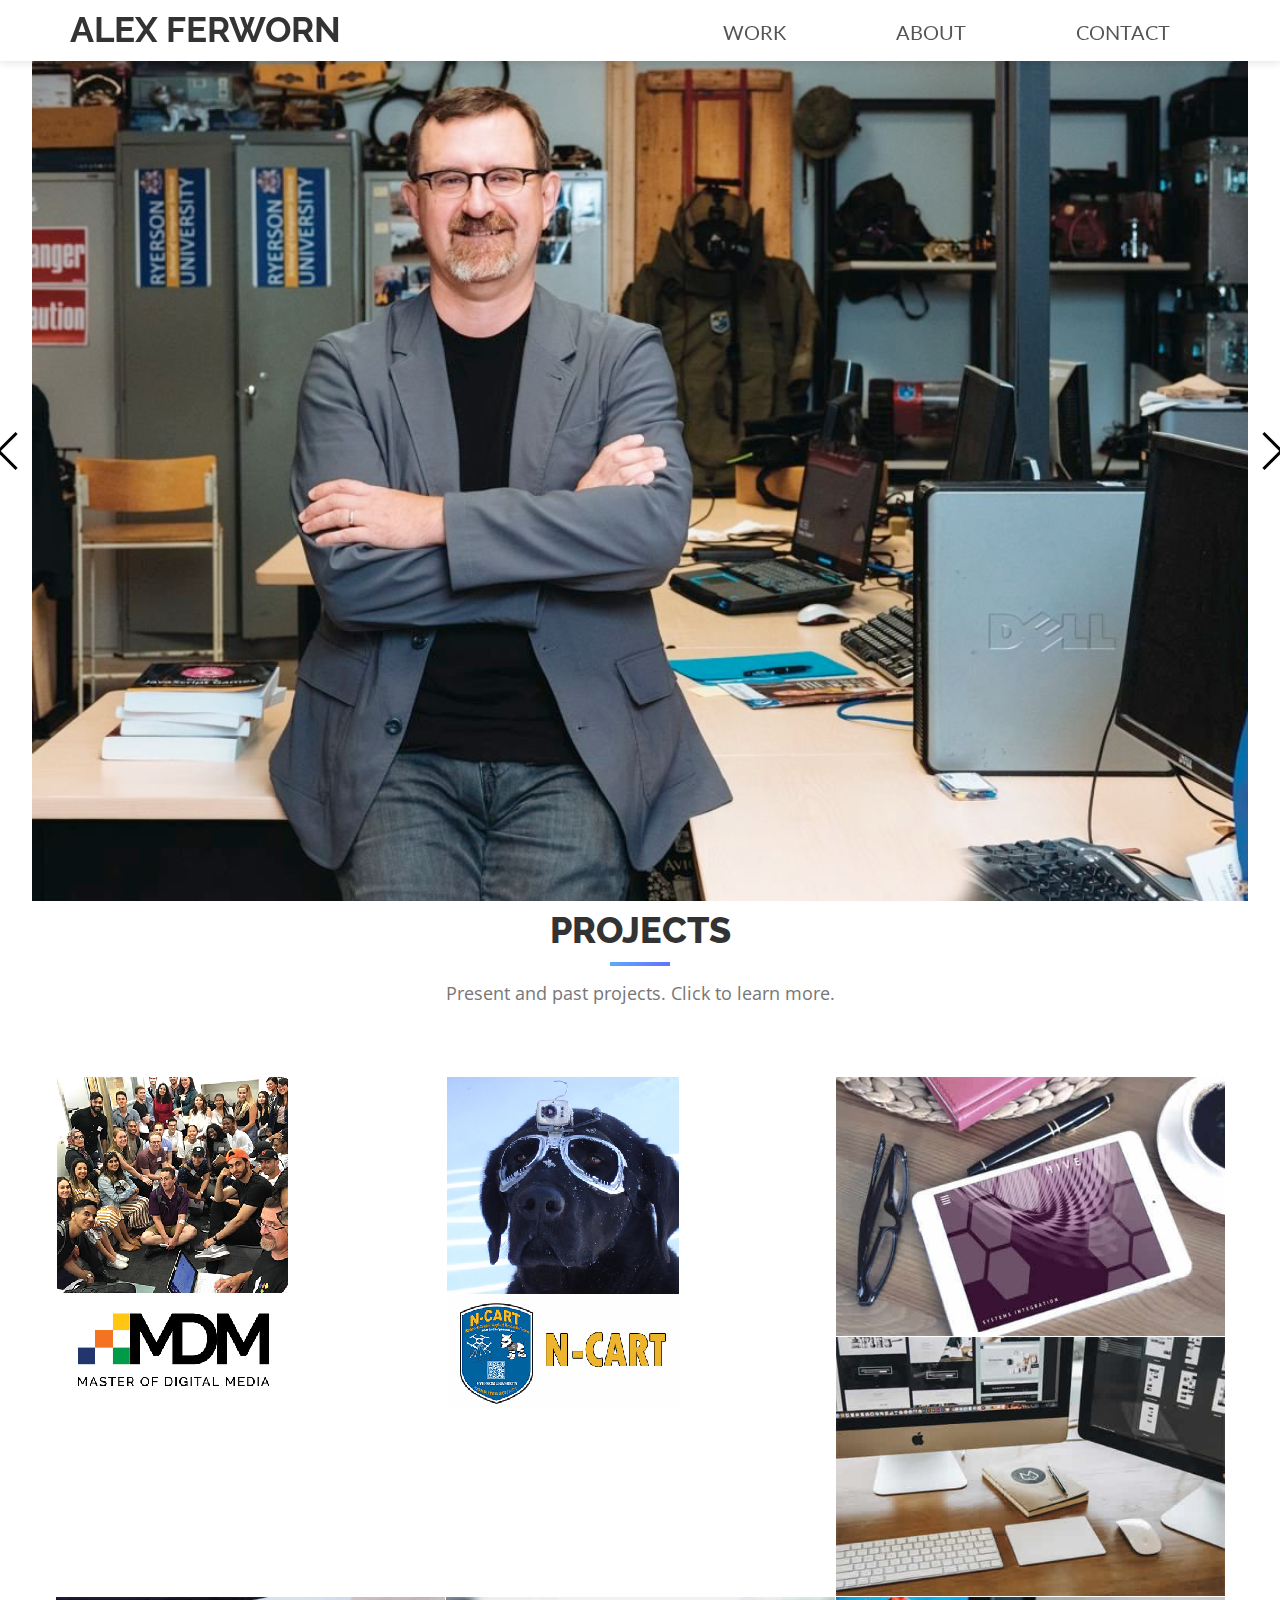
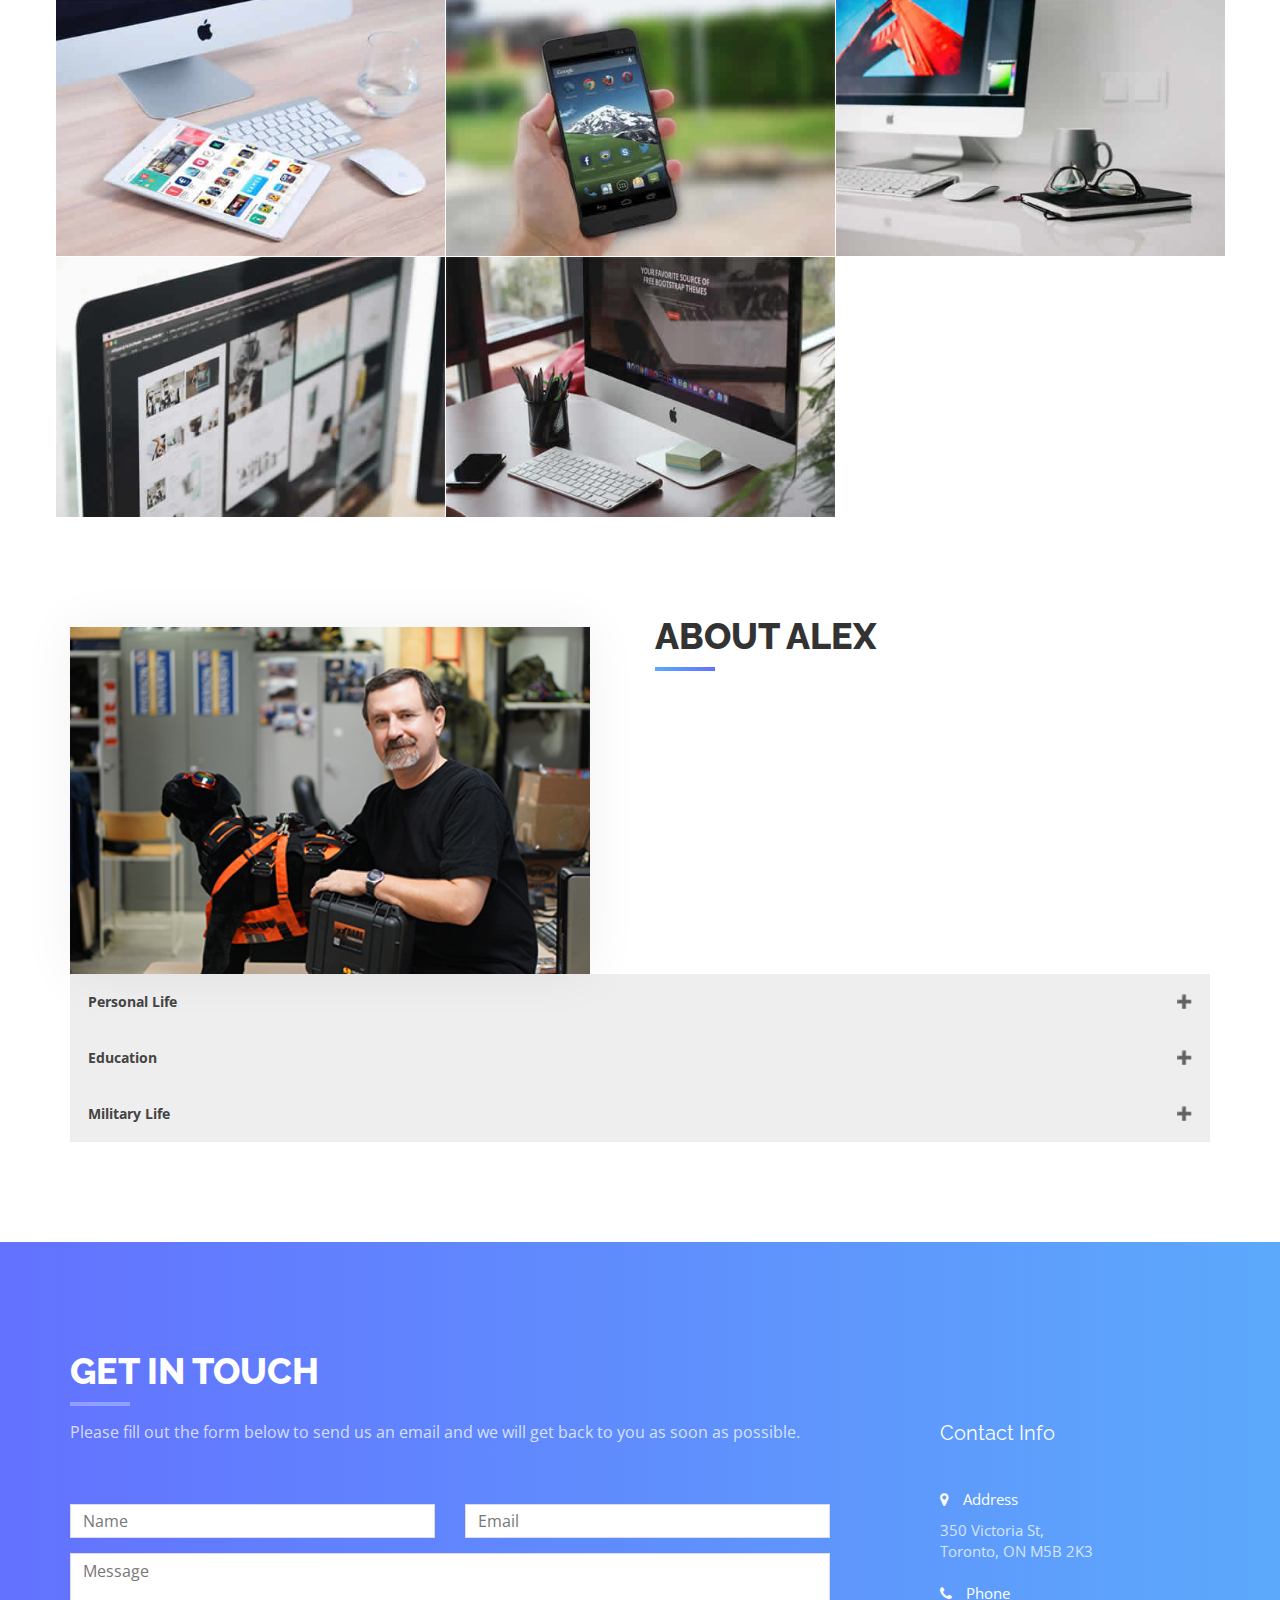
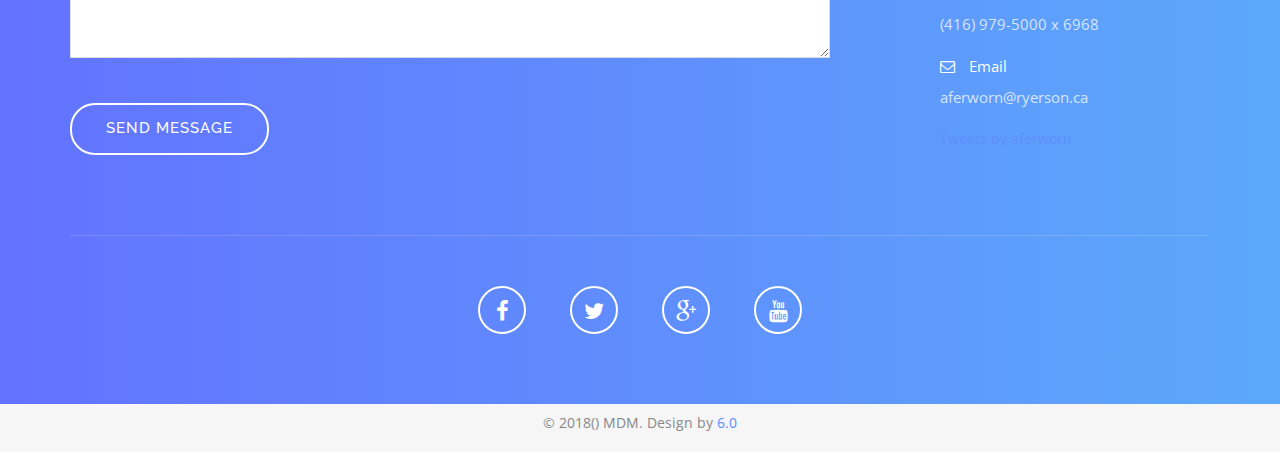
<file: alex-mockup-v1 (1)/alex mockup v1/index.html>
<!DOCTYPE html>
<html lang="en">
<head>
<meta charset="utf-8">
<meta name="viewport" content="width=device-width, initial-scale=1">
<title>Alex Ferworn</title>
<meta name="description" content="">
<meta name="author" content="">

<link rel="stylesheet" type="text/css"  href="css/bootstrap.css">
<link rel="stylesheet" type="text/css" href="fonts/font-awesome/css/font-awesome.css">


<link rel="stylesheet" type="text/css" href="css/style.css">
<link rel="stylesheet" type="text/css" href="css/nivo-lightbox/nivo-lightbox.css">
<link rel="stylesheet" type="text/css" href="css/nivo-lightbox/default.css">
<link href="https://fonts.googleapis.com/css?family=Open+Sans:300,400,600,700" rel="stylesheet">
<link href="https://fonts.googleapis.com/css?family=Lato:400,700" rel="stylesheet">
<link href="https://fonts.googleapis.com/css?family=Raleway:300,400,500,600,700,800,900" rel="stylesheet">


</head>
<body id="page-top" data-spy="scroll" data-target=".navbar-fixed-top">


<nav id="menu" class="navbar navbar-default navbar-fixed-top">
  <div class="container"> 

    <div class="navbar-header">
      <button type="button" class="navbar-toggle collapsed" data-toggle="collapse" data-target="#bs-example-navbar-collapse-1"> <span class="sr-only">Toggle navigation</span> <span class="icon-bar"></span> <span class="icon-bar"></span> <span class="icon-bar"></span> </button>
      <a class="navbar-brand page-scroll" href="#page-top">Alex Ferworn</a> </div>

    <div class="collapse navbar-collapse" id="bs-example-navbar-collapse-1">
      <ul class="nav navbar-nav navbar-right">
        <li><a href="#portfolio" class="page-scroll">Work</a></li>
        <li><a href="#about" class="page-scroll">About</a></li>
        <li><a href="#contact" class="page-scroll">Contact</a></li>
      </ul>
    </div>

  </div>
</nav>


<header id="header">
  <div class="intro">
    <div class="overlay">
      <div class="container">
        <div class="row">
          <div class="col-md-8 col-md-offset-2 intro-text">
        </div>
      </div>
    </div>
  </div>
</header>
<div class="carousel-wrapper">
  <span id="item-1"></span>
  <span id="item-2"></span>
 
  <div class="carousel-item item-1">
    <h2>Item 1</h2>
   
    <a class="arrow arrow-prev" href="#item-3"></a>
    <a class="arrow arrow-next" href="#item-2"></a>
      
  </div>
  
  <div class="carousel-item item-2">
    <h2>Item 2</h2>
    
    <a class="arrow arrow-prev" href="#item-1"></a>
    <a class="arrow arrow-next" href="#item-3"></a>
  </div>
  
  <div class="carousel-item item-3">
    <h2>Item 3</h2>
   
    <a class="arrow arrow-prev" href="#item-2"></a>
    <a class="arrow arrow-next" href="#item-1"></a>
  </div>
</div>
<div id="portfolio" class="text-center">
  <div class="container">
    <div class="section-title">
      <h2>Projects</h2>
      <p>Present and past projects. Click to learn more. </p>
    </div>
   <div class="row">
      <div class="portfolio-items">
        <div class="col-sm-6 col-md-4 col-lg-4">
          <div class="portfolio-item">
            <div class="hover-bg"> <a href="img/portfolio/01-large.jpg" title="Project Title" data-lightbox-gallery="gallery1">
              <div class="hover-text">
                <h4>Lorem Ipsum</h4>
              </div>
              <img src="img/portfolio/01-small.jpg" class="img-responsive" alt="Project Title"> </a> </div>
          </div>
        </div>
        <div class="col-sm-6 col-md-4 col-lg-4">
          <div class="portfolio-item">
            <div class="hover-bg"> <a href="img/portfolio/02-large.jpg" title="Project Title" data-lightbox-gallery="gallery1">
              <div class="hover-text">
                <h4>Adipiscing Elit</h4>
              </div>
              <img src="img/portfolio/02-small.jpg" class="img-responsive" alt="Project Title"> </a> </div>
          </div>
        </div>
        <div class="col-sm-6 col-md-4 col-lg-4">
          <div class="portfolio-item">
            <div class="hover-bg"> <a href="img/portfolio/03-large.jpg" title="Project Title" data-lightbox-gallery="gallery1">
              <div class="hover-text">
                <h4>Lorem Ipsum</h4>
              </div>
              <img src="img/portfolio/03-small.jpg" class="img-responsive" alt="Project Title"> </a> </div>
          </div>
        </div>
        <div class="col-sm-6 col-md-4 col-lg-4">
          <div class="portfolio-item">
            <div class="hover-bg"> <a href="img/portfolio/04-large.jpg" title="Project Title" data-lightbox-gallery="gallery1">
              <div class="hover-text">
                <h4>Lorem Ipsum</h4>
              </div>
              <img src="img/portfolio/04-small.jpg" class="img-responsive" alt="Project Title"> </a> </div>
          </div>
        </div>
        <div class="col-sm-6 col-md-4 col-lg-4">
          <div class="portfolio-item">
            <div class="hover-bg"> <a href="img/portfolio/05-large.jpg" title="Project Title" data-lightbox-gallery="gallery1">
              <div class="hover-text">
                <h4>Adipiscing Elit</h4>
              </div>
              <img src="img/portfolio/05-small.jpg" class="img-responsive" alt="Project Title"> </a> </div>
          </div>
        </div>
        <div class="col-sm-6 col-md-4 col-lg-4">
          <div class="portfolio-item">
            <div class="hover-bg"> <a href="img/portfolio/06-large.jpg" title="Project Title" data-lightbox-gallery="gallery1">
              <div class="hover-text">
                <h4>Dolor Sit</h4>
              </div>
              <img src="img/portfolio/06-small.jpg" class="img-responsive" alt="Project Title"> </a> </div>
          </div>
        </div>
        <div class="col-sm-6 col-md-4 col-lg-4">
          <div class="portfolio-item">
            <div class="hover-bg"> <a href="img/portfolio/07-large.jpg" title="Project Title" data-lightbox-gallery="gallery1">
              <div class="hover-text">
                <h4>Dolor Sit</h4>
              </div>
              <img src="img/portfolio/07-small.jpg" class="img-responsive" alt="Project Title"> </a> </div>
          </div>
        </div>
        <div class="col-sm-6 col-md-4 col-lg-4">
          <div class="portfolio-item">
            <div class="hover-bg"> <a href="img/portfolio/08-large.jpg" title="Project Title" data-lightbox-gallery="gallery1">
              <div class="hover-text">
                <h4>Lorem Ipsum</h4>
              </div>
              <img src="img/portfolio/08-small.jpg" class="img-responsive" alt="Project Title"> </a> </div>
          </div>
        </div>
        <div class="col-sm-6 col-md-4 col-lg-4">
          <div class="portfolio-item">
            <div class="hover-bg"> <a href="img/portfolio/09-large.jpg" title="Project Title" data-lightbox-gallery="gallery1">
              <div class="hover-text">
                <h4>Adipiscing Elit</h4>
              </div>
              <img src="img/portfolio/09-small.jpg" class="img-responsive" alt="Project Title"> </a> </div>
          </div>
        </div>
      </div>
    </div>
  </div>
</div>
<!-- About Section -->
<div id="about">
  <div class="container">
    <div class="row">
      <div class="col-xs-12 col-md-6"> <img src="img/about.jpg" class="img-responsive" alt=""> </div>
      <div class="col-xs-12 col-md-6">
        <div class="about-text">
          <h2>About Alex</h2>
          
        </div>
      </div>
    </div>
    <button class="accordion"><b>Personal Life</b></button>
          <div class="panel">
            In 1995 his Daughter Charlotte was born and In 1997 he was lucky enough to receive his second daughter Cassandra. He and his wife Charmaine are very happy with the way things have turned out with the family so far.</br></br>
            In 2002 Charmaine was diagnosed with stage 2, estrogen receptor positive breast cancer. She found a rather large lump herself after experiencing what she thought was a pulled muscle. She had undergone a breast exam a month previously by a trained physician. After 2 partial masectomies, it was determined that the margins of the tumor were still microscopically pre-cancerous. She had her right breast removed. She went through 8 sessions of chemo-therapy involving 4 sessions of AC and 4 session of Taxotere which were followed by 25 sessions of radiation. 2002 was not a good year. We live in anticipation of some useful results in this field.</br></br>
            Things got way better. Alex is amazed at how things can change so radically. The Ferworn family is together and making its way through life. Charmaine is now a teacher--having received her masters degree from Canisius College in Buffalo and her credentials from the Ontario College of Teachers.</br></br>
            Alex's research took many turns revolving around the broad fields of mobile robotics and telepresence. He took a long sojourn into the realm of assistive technology with a project called NEPWAK but ultimately gave up.</br></br>
            In about 2005 He  fell into the world of Computational Public Safety in the areas of Urban Search and Rescue (USAR), and Chemical, Biological, Radiological and Nuclear explosive (CBRNe), Reponse Robotics, and dogs...lots and lots of dogs. The first, and probably most successful, project is Canine Augmentation Technology (CAT) adding technology components to dogs to allowing them to act as a sort of robot surrogate where there speed, agility and sense of smell make robots no match for them. The project was awarded the two Ontario Government Showcase Awards of Excellence for project achievement in 2007.</br></br>
            Because of CAT, he is proud to say that he has many  friends in the Emergency First Responder communities in both Canada and the United States and he tries not to piss them off.</br></br>
            Alex is the founder and director of the Computer Science Master of Science (M.Sc.) Program and Doctor of Philosophy (Ph.D.) in Computer Science at Ryerson as well as the academic lead in Ryerson's fledgling Certificate in Disaster and Emergency Management programs. More on these things in the near future...Oh, and he was promoted to the rank of Professor.</br></br>
            In 2010 he began working with the G. Raymond Chang School of Continuing Education where he had a hand in producing 10 new Certificate programs with the able assistance of Anne-Marie Brinsmead. He is the Academic Coordiantor for many and also acts as the Faculty Liaison between the Chang School and the Faculty of Science and the Faculty of Engineering and Architectural Science.</br></br>
            In 2012 Alex was engaged by the Yeates School of Graduate Studies as the Director of Professional Graduate Programs to start launching Professional Masters Programs (PMDip).</br></br>
            In 2009 it was suggested that a more formal arrangement be made with the Ontario Provincial Police (OPP) where he received training and became (briefly) an OPP Auxiliary (2009) where he was attached to the Provincial Emergency Response Team (PERT) which became the USAR and CBRNe Response Team (UCRT) in Bolton, Ontario. He retired as an Auxiliary in 2010. He also was selected by the Information Technology Association of Canada (ITAC) to receive its prestigeous "IT Hero Award".</br></br>
            In addition he received some teaching recognition by being nominated as one of TV Ontario's "Best Lecturers" in their Big Ideas program. In 2011 Research continued in the area of Computation Public Safety with forays into the mapping and modeling of disaster rubble as featured in Maclean's Magazine. In addition, the Canine Assisted Robot Deployment System (CARD) was successfully tested with all manner of robots.</br></br>
            In 2013, Alex was asked to present a TEDx talk, He also participated in the first ever EURAXESS Science Slam competition and was named the Canadian champion. In 2014, he received the Partners in Research 2014 National Technology Ambassador award.</br></br>
            He is happy that he has a chance to help launch so many intelligent young people into the world.
          </div>

          <button class="accordion"><b>Education</b></button>
          <div class="panel">
            <h3>Ryerson the First Time</h3>
              In 1983 he was accepted in the Department of Mathematics, Physics and Computer Science at Ryerson Polytechnic Institute and began attending in 1984 vowing that he would never let happen what happened at U of T at Ryerson (ask him some time). He graduated in 1988 with some relief.</br>
            
            <h3>Master's and Doctoral Degrees</h3>
              He was accepted into the M.Sc. program of the University of Guelph's Department of Computing and Information Science where he was supervised into submission by Dr. Deborah Stacey. He graduated in 1992 and has had a sentimental spot in his heart for the U of Guelph ever since.</br></br>

              He went to work for a while and still didn't like it. Dr. Stacey came through again and consented to supervise him during his doctoral studies.</br></br>

              After what seemed like an eternity, he received his doctorate from The Department of Systems Design Engineering at the University of Waterloo--or, as he prefers to call it--"my own personal hell". His area of specialization was autonomy and autonomous systems. Unfortuneately he doesn't have any big "scientific" theories about achieving it but he does have some interesting techniques and methodologies and some notions of how to measure it.</br>

            <h3>Ryerson the Second Time</h3>
              He joined Ryerson as a tenure track Assistant Professor in 1996 after 10 years in the telecommunication industry, predominantly with Bell Canada affiliated companies.</br></br>

              One of his first triumphs was to change the language of instruction in Ryerson's CS1 (CPS109) and 2 courses to Java. He also reintroduced CPS607 as a going concern. He likes to teach, has received formal training in methods of instruction from the Canadian Forces and hopefully does a credible job at teaching.
          </div>

          <button class="accordion"><b>Military Life</b></button>
          <div class="panel">
            He is a former member of The Royal Regiment of Canada. He joined this infantry unit as a private recruit in 1980. He held every appointment it was possible to hold in a rifle company at various points in his career and many Senior NCO and Junior Officer appointments within the Battalion including Colour Sergeant, Communications Officer, Assistant Adjutant, Assistant Training officer, Musketry Officer, and whole bunch that make absolutely no difference at this point.</br></br>

            He received the Canadian Forces Decoration (That CD thing in his title) in 1992 and coincidently his M.Sc.from the Department of Computing and Information Science at the University of Guelph . He was appointed the Officer Commanding (OC) the unit's Combat Service Support Company (58 Coy) in 1993. He retired with the rank of Captain in 1994...he will never look that good again!</br></br>
            The best thing about the army was meeting his wife Charmaine in 1983 (who he actually trained as a recruit). They were married in 1989.
          </div>
  </div>
</div>
<!-- Contact Section -->
<div id="contact">
  <div class="container">
    <div class="col-md-8">
      <div class="row">
        <div class="section-title">
          <h2>Get In Touch</h2>
          <p>Please fill out the form below to send us an email and we will get back to you as soon as possible.</p>
        </div>
        <form name="sentMessage" id="contactForm" novalidate>
          <div class="row">
            <div class="col-md-6">
              <div class="form-group">
                <input type="text" id="name" class="form-control" placeholder="Name" required="required">
                <p class="help-block text-danger"></p>
              </div>
            </div>
            <div class="col-md-6">
              <div class="form-group">
                <input type="email" id="email" class="form-control" placeholder="Email" required="required">
                <p class="help-block text-danger"></p>
              </div>
            </div>
          </div>
          <div class="form-group">
            <textarea name="message" id="message" class="form-control" rows="4" placeholder="Message" required></textarea>
            <p class="help-block text-danger"></p>
          </div>
          <div id="success"></div>
          <button type="submit" class="btn btn-custom btn-lg">Send Message</button>
        </form>
      </div>
    </div>
    <div class="col-md-3 col-md-offset-1 contact-info">
      <div class="contact-item">
        <h3>Contact Info</h3>
        <p><span><i class="fa fa-map-marker"></i> Address</span>350 Victoria St,<br>
          Toronto, ON M5B 2K3</p>
      </div>
      <div class="contact-item">
        <p><span><i class="fa fa-phone"></i> Phone</span> (416) 979-5000 x 6968</p>
      </div>
      <div class="contact-item">
        <p><span><i class="fa fa-envelope-o"></i> Email</span> aferworn@ryerson.ca</p>
      </div>
      <a class="twitter-timeline" data-width="400" data-height="600" href="https://twitter.com/aferworn?ref_src=twsrc%5Etfw">Tweets by aferworn</a>
    </div>
    <div class="col-md-12">
      <div class="row">
        <div class="social">
          <ul>
            <li><a href="#"><i class="fa fa-facebook"></i></a></li>
            <li><a href="#"><i class="fa fa-twitter"></i></a></li>
            <li><a href="#"><i class="fa fa-google-plus"></i></a></li>
            <li><a href="#"><i class="fa fa-youtube"></i></a></li>
          </ul>
        </div>
      </div>
    </div>
  </div>
</div>

<div id="footer">
  <div class="container text-center">
    <p>&copy; 2018() MDM. Design by <a href="https://www.ryerson.ca/graduate/digitalmedia/students/2018-2019/" rel="nofollow">6.0</a></p>
  </div>
</div>
<script type="text/javascript" src="js/jquery.1.11.1.js"></script> 
<script type="text/javascript" src="js/bootstrap.js"></script> 
<script type="text/javascript" src="js/SmoothScroll.js"></script> 
<script type="text/javascript" src="js/nivo-lightbox.js"></script> 
<script type="text/javascript" src="js/jqBootstrapValidation.js"></script> 
<script type="text/javascript" src="js/contact_me.js"></script> 
<script type="text/javascript" src="js/main.js"></script>
<script async src="https://platform.twitter.com/widgets.js" charset="utf-8"></script>
<script>document.addEventListener("DOMContentLoaded", function(event) { 


var acc = document.getElementsByClassName("accordion");
var panel = document.getElementsByClassName('panel');

for (var i = 0; i < acc.length; i++) {
 acc[i].onclick = function() {
 var setClasses = !this.classList.contains('active');
 setClass(acc, 'active', 'remove');
 setClass(panel, 'show', 'remove');

 if (setClasses) {
 this.classList.toggle("active");
 this.nextElementSibling.classList.toggle("show");
 }
 }
}

function setClass(els, className, fnName) {
 for (var i = 0; i < els.length; i++) {
 els[i].classList[fnName](className);
 }
}

});
</script>
</body>
</html>
</file>
<file: alex-mockup-v1 (1)/alex mockup v1/css/style.css>
body, html {
	font-family: 'Open Sans', sans-serif;
	text-rendering: optimizeLegibility !important;
	-webkit-font-smoothing: antialiased !important;
	color: #777;
	font-weight: 400;
	width: 100% !important;
	height: 100% !important;
}
h2, h3, h4 {
	font-family: 'Raleway', sans-serif;
}
h2 {
	text-transform: uppercase;
	margin: 0 0 20px 0;
	font-weight: 800;
	font-size: 36px;
	color: #333;
}
h3 {
	font-size: 20px;
	font-weight: 600;
	color: #333;
}
h4 {
	font-size: 18px;
	color: #333;
	font-weight: 600;
}
h5 {
	text-transform: uppercase;
	font-weight: 700;
	line-height: 20px;
}
p {
	font-size: 15px;
}
p.intro {
	margin: 12px 0 0;
	line-height: 24px;
}
a {
	color: #608dfd;
	font-weight: 400;
}
a:hover, a:focus {
	text-decoration: none;
	color: #608dfd;
}
ul, ol {
	list-style: none;
}
ul, ol {
	padding: 0;
	webkit-padding: 0;
	moz-padding: 0;
}
hr {
	height: 2px;
	width: 70px;
	text-align: center;
	position: relative;
	background: #1E7A46;
	margin-bottom: 20px;
	border: 0;
}

.accordion {
    background-color: #eee;
    color: #444;
    cursor: pointer;
    padding: 18px;
    width: 100%;
    text-align: left;
    border: none;
    outline: none;
    transition: 0.4s;
}

.active, .accordion:hover {
    background-color: #ccc;
}

.panel {
    padding: 0 18px;
    background-color: white;
    display: none;
    overflow: hidden;
}
.accordion:after {
    content: '\02795'; 
    font-size: 13px;
    color: #000000;
    float: right;
    margin-left: 5px;
}

.active:after {
    content: "\2796"; 
}

#menu {
	padding: 5px;
	transition: all 0.8s;
}
#menu.navbar-default {
	background-color: #fff;
	border-color: rgba(231, 231, 231, 0);
	box-shadow: 0 0 10px rgba(0,0,0,0.15)
}
#menu a.navbar-brand {
	font-family: 'Raleway', sans-serif;
	font-size: 35px;
	font-weight: 700;
	color: #333;
	text-transform: uppercase;
}
#menu.navbar-default .navbar-nav > li > a {
	font-family: 'Lato', sans-serif;
	text-transform: uppercase;
	color: #555;
	font-size: 20px;
	font-weight: 400;
	padding: 8px 35px;
	border-radius: 0;
	margin: 9px 20px 0 20px;
}
#menu.navbar-default .navbar-nav > li > a:after {
	display: block;
	position: absolute;
	left: 0;
	bottom: -1px;
	width: 0;
	height: 2px;
	background: linear-gradient(to right, #6372ff 0%, #5ca9fb 100%);
	content: "";
	transition: width 0.2s;
}
#menu.navbar-default .navbar-nav > li > a:hover:after {
	width: 100%;
}
.navbar-default .navbar-nav > .active > a, .navbar-default .navbar-nav > .active > a:hover, .navbar-default .navbar-nav > .active > a:focus {
	background-color: transparent;
}
.navbar-default .navbar-nav > .active > a:after, .navbar-default .navbar-nav > .active > a:hover:after, .navbar-default .navbar-nav > .active > a:focus:after {
	display: block !important;
	position: absolute !important;
	left: 0 !important;
	bottom: -1px !important;
	width: 100% !important;
	height: 2px !important;
	background: linear-gradient(to right, #6372ff 0%, #5ca9fb 100%) !important;
	content: "" !important;
	transition: width 0.2s !important;
}
.navbar-toggle {
	border-radius: 0;
}
.navbar-default .navbar-toggle:hover, .navbar-default .navbar-toggle:focus {
	background-color: #fff;
	border-color: #608dfd;
}
.navbar-default .navbar-toggle:hover>.icon-bar {
	background-color: #608dfd;
}
.section-title {
	margin-bottom: 70px;
}
.section-title h2 {
	position: relative;
	margin-top: 10px;
	margin-bottom: 15px;
	padding-bottom: 15px;
}
.section-title h2::after {
	position: absolute;
	content: "";
	background: linear-gradient(to right, #5ca9fb 0%, #6372ff 100%);
	height: 4px;
	width: 60px;
	bottom: 0;
	margin-left: -30px;
	left: 50%;
}
.section-title p {
	font-size: 18px;
}
.btn-custom {
	font-family: 'Raleway', sans-serif;
	text-transform: uppercase;
	color: #fff;
	background-color: #5ca9fb;
	background-image: linear-gradient(to right, #5ca9fb 0%, #6372ff 100%);
	padding: 14px 34px;
	letter-spacing: 1px;
	margin: 0;
	font-size: 15px;
	font-weight: 500;
	border-radius: 25px;
	transition: all 0.5s linear;
	border: 0;
}
.btn-custom:hover, .btn-custom:focus, .btn-custom.focus, .btn-custom:active, .btn-custom.active {
	color: #fff;
	background-image: none;
	background-color: #6372ff;
}
.btn:active, .btn.active {
	background-image: none;
	outline: 0;
	-webkit-box-shadow: none;
	box-shadow: none;
}
a:focus, .btn:focus, .btn:active:focus, .btn.active:focus, .btn.focus, .btn:active.focus, .btn.active.focus {
	outline: none;
	outline-offset: none;
}
/* Header Section */
.carousel-wrapper{
  height:100%;
  position:relative;
  width:95%;
  margin:0 auto;
}
.carousel-item{
  position:absolute;
  top:0;
  bottom:0;
  left:0;
  right:0;
  padding:25px 50px;
  opacity:0;
  transition: all 0.5s ease-in-out;
}
.arrow{
  border: solid black;
    border-width: 0 3px 3px 0;
    display: inline-block;
    padding: 12px;
}

.arrow-prev{
  left:-30px;
  position:absolute;
  top:50%;
  transform:translateY(-50%) rotate(135deg);
}
 
.arrow-next{
    right:-30px;
  position:absolute;
  top:50%;
  transform:translateY(-50%) rotate(-45deg);
  }

.light{
  color:white;
}

@media (max-width: 480px) {
      .arrow, .light .arrow {
        background-size: 10px;
        background-position: 10px 50%;
      }
    }
}

/*Select every element*/
[id^="item"] {
    display: none;
  }

.item-1 {
    z-index: 2;
    opacity: 1;
  background:url('../img/intro-bg.jpg');
  background-size:cover;
  }
.item-2{
  background:url('../img/about.jpg');
   background-size:cover;
}

*:target ~ .item-1 {
    opacity: 0;
  }

#item-1:target ~ .item-1 {
    opacity: 1;
  }

#item-2:target ~ .item-2, #item-3:target ~ .item-3 {
    z-index: 3;
    opacity: 1;
  }

}

/* Portfolio Section */
#portfolio {
	padding: 100px 0;
}
.portfolio-item {
	margin: 1px -15px 0 -14px;
	padding: 0;
}
.portfolio-item .hover-bg {
	overflow: hidden;
	position: relative;
	margin: 0;
}
.hover-bg .hover-text {
	position: absolute;
	text-align: center;
	margin: 0 auto;
	color: #fff;
	background: linear-gradient(to right, rgba(99,114,255,0.8) 0%, rgba(92,169,251,0.8) 100%);
	padding: 30% 0 0 0;
	height: 100%;
	width: 100%;
	opacity: 0;
	transition: all 0.5s;
}
.hover-bg .hover-text>h4 {
	opacity: 0;
	color: #fff;
	-webkit-transform: translateY(100%);
	transform: translateY(100%);
	transition: all 0.3s;
	font-size: 18px;
	letter-spacing: 1px;
	font-weight: 500;
	text-transform: uppercase;
}
.hover-bg:hover .hover-text>h4 {
	opacity: 1;
	-webkit-backface-visibility: hidden;
	-webkit-transform: translateY(0);
	transform: translateY(0);
}
.hover-bg:hover .hover-text {
	opacity: 1;
}

#about {
    padding: 100px 0;
}

#about h2 {
	position: relative;
	margin-bottom: 15px;
	padding-bottom: 15px;
}
#about h2::after {
	position: absolute;
	content: "";
	background: linear-gradient(to right, #5ca9fb 0%, #6372ff 100%);
	height: 4px;
	width: 60px;
	bottom: 0;
	left: 0;
}
#about .about-text li {
	margin-bottom: 6px;
	margin-left: 6px;
	list-style: none;
	padding: 0;
    font-size: 25px;
}
#about .about-text li:before {
	content: '\f0a3';
	font-family: 'FontAwesome';
	color: #5ca9fb;
	font-size: 15px;
	font-weight: 300;
	padding-right: 8px;
}
#about img {
	width: 520px;
	margin-top: 10px;
	background: #fff;
	border-right: 0;
	box-shadow: 0 0 50px rgba(0,0,0,0.06);
}
#about p {
	line-height: 24px;
	margin: 30px 0;
}

/* Contact Section */
#contact {
	padding: 100px 0 60px 0;
	background: linear-gradient(to right, #6372ff 0%, #5ca9fb 100%);
	color: rgba(255,255,255,.75);
}
#contact .section-title {
	margin-bottom: 40px;
}
#contact .section-title p {
	font-size: 16px;
}
#contact h2 {
	color: #fff;
	margin-top: 10px;
	margin-bottom: 15px;
	padding-bottom: 15px;
}
#contact .section-title h2::after {
	position: absolute;
	content: "";
	background: rgba(255,255,255,.3);
	height: 4px;
	width: 60px;
	bottom: 0;
	left: 30px;
}
#contact h3 {
	color: #fff;
	margin-top: 80px;
	margin-bottom: 25px;
	padding-bottom: 20px;
	font-weight: 400;
}
#contact form {
	padding-top: 20px;
}
#contact .text-danger {
	color: #cc0033;
	text-align: left;
}
#contact .btn-custom {
	margin: 30px 0;
	background: transparent;
	border: 2px solid #fff;
}
#contact .btn-custom:hover {
	color: #1f386e;
	background: #fff;
}
label {
	font-size: 12px;
	font-weight: 400;
	font-family: 'Open Sans', sans-serif;
	float: left;
}
#contact .form-control {
	display: block;
	width: 100%;
	padding: 6px 12px;
	font-size: 16px;
	line-height: 1.42857143;
	color: #444;
	background-color: #fff;
	background-image: none;
	border: 1px solid #ddd;
	border-radius: 0;
	-webkit-box-shadow: none;
	box-shadow: none;
	-webkit-transition: none;
	-o-transition: none;
	transition: none;
}
#contact .form-control:focus {
	border-color: #999;
	outline: 0;
	-webkit-box-shadow: transparent;
	box-shadow: transparent;
}
.form-control::-webkit-input-placeholder {
color: #777;
}
.form-control:-moz-placeholder {
color: #777;
}
.form-control::-moz-placeholder {
color: #777;
}
.form-control:-ms-input-placeholder {
color: #777;
}
#contact .contact-item {
	margin: 20px 0;
}
#contact .contact-item span {
	color: rgba(255,255,255,1);
	margin-bottom: 10px;
	display: block;
}
#contact .contact-item i.fa {
	margin-right: 10px;
}
#contact .social {
	border-top: 1px solid rgba(255,255,255,0.15);
	padding-top: 50px;
	margin-top: 50px;
	text-align: center;
}
#contact .social ul li {
	display: inline-block;
	margin: 0 20px;
}
#contact .social i.fa {
	font-size: 22px;
	width: 48px;
	height: 48px;
	padding: 12px 0;
	border: 2px solid #fff;
	color: #fff;
	border-radius: 50%;
	transition: all 0.3s;
}
#contact .social i.fa:hover {
	color: #608dfd;
	background: #fff;
}

#footer {
	background: #f6f6f6;
	padding: 9px 0;
}
#footer p {
	color: #888;
	font-size: 14px;
}
#footer a {
	color: #608dfd;
}
#footer a:hover {
	border-bottom: 2px solid #608dfd;
}

@media (max-width: 768px) {
#about img {
	margin: 50px 0;
}
}
</file>
<file: alex-mockup-v1 (1)/alex mockup v1/css/nivo-lightbox/default.css>
.nivo-lightbox-theme-default * {
    -webkit-box-sizing: initial !important;
    -moz-box-sizing: initial !important;
    box-sizing: initial !important;
 }
.nivo-lightbox-theme-default.nivo-lightbox-overlay { 
	background: #666;
	background: rgba(0,0,0,0.6); 
}
.nivo-lightbox-theme-default .nivo-lightbox-content.nivo-lightbox-loading { background: url(loading.gif) no-repeat 50% 50%; }

.nivo-lightbox-theme-default .nivo-lightbox-nav {
	top: 10%;
	width: 8%;
	height: 80%;
	text-indent: -9999px;
	background-repeat: no-repeat;
	background-position: 50% 50%;
	opacity: 0.5;
}
.nivo-lightbox-theme-default .nivo-lightbox-nav:hover { 
	opacity: 1; 
	background-color: transparent;
}
.nivo-lightbox-theme-default .nivo-lightbox-prev { 
	background-image: url(prev.png); 
	border-radius: 0 3px 3px 0;
}
.nivo-lightbox-theme-default .nivo-lightbox-next { 
	background-image: url(next.png); 
	border-radius: 3px 0 0 3px;
}

.nivo-lightbox-theme-default .nivo-lightbox-close {
	display: block;
	background: url(close.png) no-repeat 5px 5px;
	width: 16px;
	height: 16px;
	text-indent: -9999px;
	padding: 5px;
	opacity: 0.5;
}
.nivo-lightbox-theme-default .nivo-lightbox-close:hover { opacity: 1; }

.nivo-lightbox-theme-default .nivo-lightbox-title-wrap { bottom: -7%; }
.nivo-lightbox-theme-default .nivo-lightbox-title {
	font: 14px/20px 'Helvetica Neue', Helvetica, Arial, sans-serif;
	font-style: normal;
	font-weight: normal;
	background: #000;
	color: #fff;
	padding: 7px 15px;
	border-radius: 30px;
}

.nivo-lightbox-theme-default .nivo-lightbox-image img {
	background: #fff;
	-webkit-box-shadow: 0px 1px 1px rgba(0,0,0,0.4);
	   -moz-box-shadow: 0px 1px 1px rgba(0,0,0,0.4);
	        box-shadow: 0px 1px 1px rgba(0,0,0,0.4);
}
.nivo-lightbox-theme-default .nivo-lightbox-ajax,
.nivo-lightbox-theme-default .nivo-lightbox-inline {
	background: #fff;
	padding: 40px;
	-webkit-box-shadow: 0px 1px 1px rgba(0,0,0,0.4);
	   -moz-box-shadow: 0px 1px 1px rgba(0,0,0,0.4);
	        box-shadow: 0px 1px 1px rgba(0,0,0,0.4);
}

@media (-webkit-min-device-pixel-ratio: 1.3),
       (-o-min-device-pixel-ratio: 2.6/2),
       (min--moz-device-pixel-ratio: 1.3),
       (min-device-pixel-ratio: 1.3),
       (min-resolution: 1.3dppx) {

	.nivo-lightbox-theme-default .nivo-lightbox-content.nivo-lightbox-loading { 
		background-image: url(loading@2x.gif); 
		background-size: 32px 32px;
	}
	.nivo-lightbox-theme-default .nivo-lightbox-prev { 
		background-image: url(prev@2x.png); 
		background-size: 48px 48px;
	}
	.nivo-lightbox-theme-default .nivo-lightbox-next { 
		background-image: url(next@2x.png); 
		background-size: 48px 48px;
	}
	.nivo-lightbox-theme-default .nivo-lightbox-close { 
		background-image: url(close@2x.png); 
		background-size: 16px 16px;
	}
	
}
</file>
